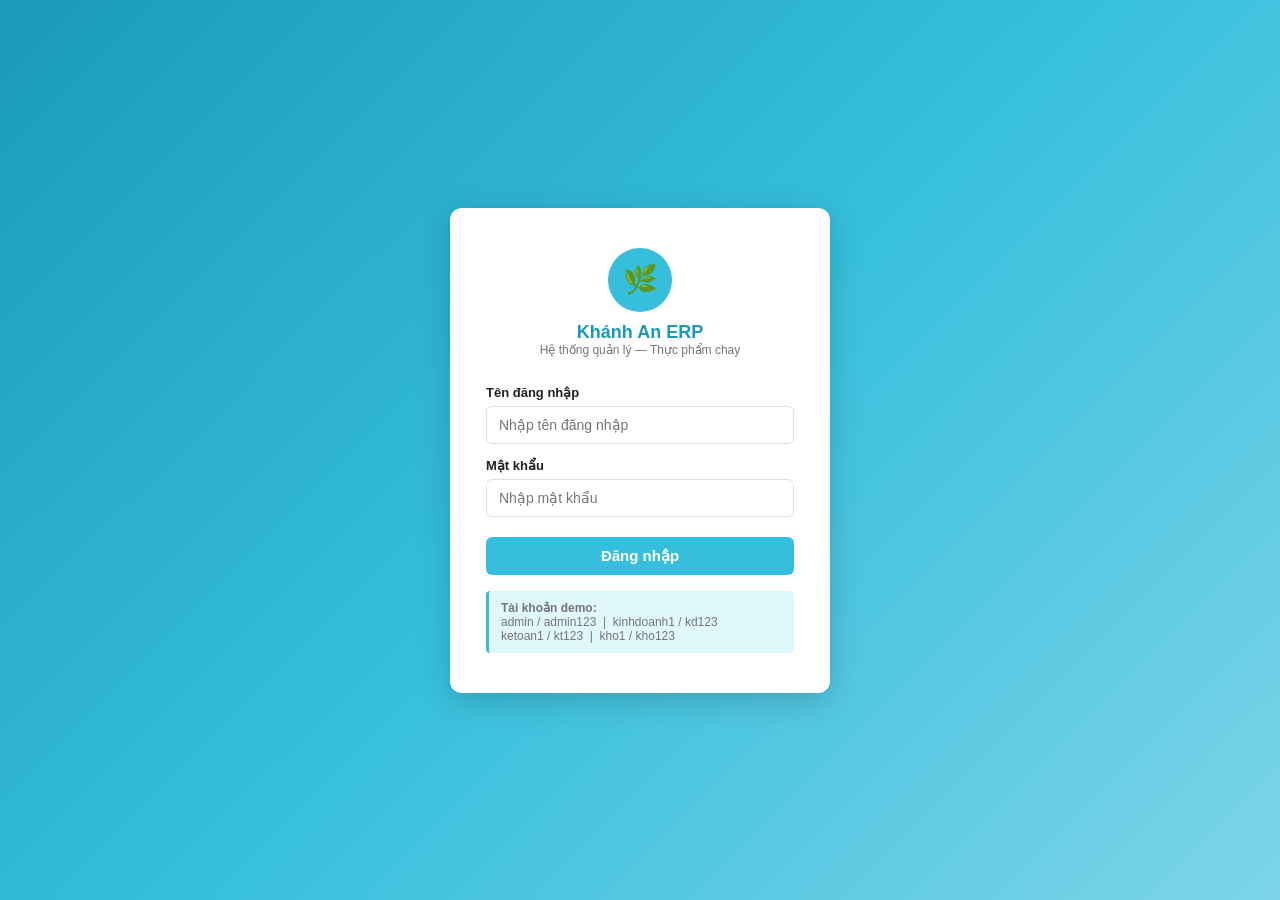
<file: index.html>
<!DOCTYPE html>
<html lang="vi">
<head>
  <meta charset="UTF-8" />
  <meta name="viewport" content="width=device-width, initial-scale=1.0" />
  <title>Đăng nhập — Khánh An ERP</title>
  <link rel="stylesheet" href="assets/css/style.css" />
</head>
<body>
<div class="login-page">
  <div class="login-box">
    <div class="login-logo">
      <div class="logo-circle">🌿</div>
      <h2>Khánh An ERP</h2>
      <p>Hệ thống quản lý — Thực phẩm chay</p>
    </div>

    <div id="error-msg" style="display:none; background:#ffebee; color:#c62828; border-radius:6px; padding:10px 14px; margin-bottom:16px; font-size:13px;"></div>

    <div style="margin-bottom:14px;">
      <label class="form-label" style="display:block; margin-bottom:6px; font-size:13px;">Tên đăng nhập</label>
      <input
        type="text"
        id="username"
        placeholder="Nhập tên đăng nhập"
        style="width:100%; padding:10px 12px; border:1.5px solid #e0e0e0; border-radius:6px; font-size:14px; outline:none; transition:border-color 0.15s;"
        onfocus="this.style.borderColor='#36bfdc'"
        onblur="this.style.borderColor='#e0e0e0'"
      />
    </div>

    <div style="margin-bottom:20px;">
      <label class="form-label" style="display:block; margin-bottom:6px; font-size:13px;">Mật khẩu</label>
      <input
        type="password"
        id="password"
        placeholder="Nhập mật khẩu"
        style="width:100%; padding:10px 12px; border:1.5px solid #e0e0e0; border-radius:6px; font-size:14px; outline:none; transition:border-color 0.15s;"
        onfocus="this.style.borderColor='#36bfdc'"
        onblur="this.style.borderColor='#e0e0e0'"
        onkeydown="if(event.key==='Enter') doLogin()"
      />
    </div>

    <button class="btn-login" onclick="doLogin()">Đăng nhập</button>

    <div class="login-hint">
      <strong>Tài khoản demo:</strong><br/>
      admin / admin123 &nbsp;|&nbsp; kinhdoanh1 / kd123<br/>
      ketoan1 / kt123 &nbsp;|&nbsp; kho1 / kho123
    </div>
  </div>
</div>

<script>
  // If already logged in, redirect
  if (sessionStorage.getItem('ka_user')) {
    window.location.href = 'dashboard.html';
  }

  async function doLogin() {
    const username = document.getElementById('username').value.trim();
    const password = document.getElementById('password').value;
    const errEl = document.getElementById('error-msg');
    errEl.style.display = 'none';

    if (!username || !password) {
      errEl.textContent = 'Vui lòng nhập đầy đủ tên đăng nhập và mật khẩu.';
      errEl.style.display = 'block';
      return;
    }

    try {
      const res = await fetch('data/demo-data.json');
      const data = await res.json();
      const user = data.accounts.find(
        a => a.username === username && a.password === password && a.trangThai === 'active'
      );

      if (!user) {
        errEl.textContent = 'Tên đăng nhập hoặc mật khẩu không đúng.';
        errEl.style.display = 'block';
        return;
      }

      sessionStorage.setItem('ka_user', JSON.stringify(user));
      window.location.href = 'dashboard.html';
    } catch (e) {
      errEl.textContent = 'Không thể tải dữ liệu. Hãy kiểm tra lại kết nối.';
      errEl.style.display = 'block';
    }
  }
</script>
</body>
</html>
</file>
<file: assets/css/style.css>
/* ============================================================
   Khánh An ERP - Global Stylesheet
   ============================================================ */

:root {
  --primary: #36bfdc;
  --primary-dark: #1a9ab8;
  --primary-light: #7dd4e8;
  --secondary: #ff8f00;
  --secondary-light: #ffc046;
  --sidebar-width: 240px;
  --header-height: 60px;
  --bg: #f4f6f8;
  --card-bg: #ffffff;
  --text: #212121;
  --text-muted: #757575;
  --border: #e0e0e0;
  --danger: #d32f2f;
  --success: #388e3c;
  --warning: #f57c00;
  --info: #0288d1;
}

* { box-sizing: border-box; margin: 0; padding: 0; }

body {
  font-family: 'Segoe UI', Arial, sans-serif;
  background: var(--bg);
  color: var(--text);
  font-size: 14px;
}

/* ---- SCROLLBAR ---- */
::-webkit-scrollbar { width: 6px; height: 6px; }
::-webkit-scrollbar-track { background: #f0f0f0; }
::-webkit-scrollbar-thumb { background: #bdbdbd; border-radius: 3px; }

/* ============================================================
   LOGIN PAGE
   ============================================================ */
.login-page {
  min-height: 100vh;
  background: linear-gradient(135deg, var(--primary-dark) 0%, var(--primary) 50%, var(--primary-light) 100%);
  display: flex;
  align-items: center;
  justify-content: center;
}

.login-box {
  background: #fff;
  border-radius: 12px;
  padding: 40px 36px;
  width: 380px;
  box-shadow: 0 8px 32px rgba(0,0,0,0.18);
}

.login-logo {
  text-align: center;
  margin-bottom: 28px;
}

.login-logo .logo-circle {
  width: 64px;
  height: 64px;
  background: var(--primary);
  border-radius: 50%;
  display: inline-flex;
  align-items: center;
  justify-content: center;
  color: #fff;
  font-size: 28px;
  margin-bottom: 10px;
}

.login-logo h2 {
  font-size: 18px;
  font-weight: 700;
  color: var(--primary-dark);
}

.login-logo p {
  font-size: 12px;
  color: var(--text-muted);
}

.login-box .form-label {
  font-weight: 600;
  color: var(--text);
}

.login-box .btn-login {
  background: var(--primary);
  color: #fff;
  width: 100%;
  padding: 10px;
  border: none;
  border-radius: 6px;
  font-size: 15px;
  font-weight: 600;
  cursor: pointer;
  transition: background 0.2s;
}

.login-box .btn-login:hover { background: var(--primary-dark); }

.login-hint {
  background: #e0f8fc;
  border-left: 3px solid var(--primary);
  padding: 10px 12px;
  border-radius: 4px;
  font-size: 12px;
  color: var(--text-muted);
  margin-top: 16px;
}

/* ============================================================
   LAYOUT: SIDEBAR + MAIN
   ============================================================ */
.app-wrapper {
  display: flex;
  min-height: 100vh;
}

/* ---- SIDEBAR ---- */
.sidebar {
  width: var(--sidebar-width);
  background: var(--primary-dark);
  color: #fff;
  display: flex;
  flex-direction: column;
  position: fixed;
  top: 0; left: 0; bottom: 0;
  z-index: 100;
  transition: transform 0.3s;
}

.sidebar-brand {
  padding: 16px 20px;
  border-bottom: 1px solid rgba(255,255,255,0.1);
  display: flex;
  align-items: center;
  gap: 10px;
  min-height: var(--header-height);
}

.sidebar-brand .brand-icon {
  width: 36px; height: 36px;
  background: var(--secondary);
  border-radius: 8px;
  display: flex; align-items: center; justify-content: center;
  font-size: 18px; color: #fff; flex-shrink: 0;
}

.sidebar-brand .brand-text { font-weight: 700; font-size: 15px; line-height: 1.2; }
.sidebar-brand .brand-sub { font-size: 10px; opacity: 0.7; }

.sidebar-nav { flex: 1; padding: 12px 0; overflow-y: auto; }

.nav-section-title {
  font-size: 10px;
  font-weight: 700;
  text-transform: uppercase;
  letter-spacing: 1px;
  color: rgba(255,255,255,0.45);
  padding: 8px 20px 4px;
  margin-top: 8px;
}

.nav-item {
  display: flex;
  align-items: center;
  gap: 10px;
  padding: 10px 20px;
  color: rgba(255,255,255,0.8);
  text-decoration: none;
  font-size: 14px;
  border-left: 3px solid transparent;
  transition: all 0.15s;
  cursor: pointer;
}

.nav-item:hover {
  background: rgba(255,255,255,0.08);
  color: #fff;
  text-decoration: none;
}

.nav-item.active {
  background: rgba(255,255,255,0.12);
  color: #fff;
  border-left-color: var(--secondary);
  font-weight: 600;
}

.nav-item .nav-icon { font-size: 16px; width: 20px; text-align: center; flex-shrink: 0; }

.sidebar-footer {
  padding: 16px 20px;
  border-top: 1px solid rgba(255,255,255,0.1);
  font-size: 12px;
}

.user-info { display: flex; align-items: center; gap: 10px; }
.user-avatar {
  width: 32px; height: 32px;
  background: var(--secondary);
  border-radius: 50%;
  display: flex; align-items: center; justify-content: center;
  font-weight: 700; font-size: 13px; color: #fff; flex-shrink: 0;
}
.user-name { font-weight: 600; color: #fff; font-size: 13px; }
.user-role { color: rgba(255,255,255,0.6); font-size: 11px; }

.btn-logout {
  margin-top: 10px;
  display: flex;
  align-items: center;
  gap: 6px;
  color: rgba(255,255,255,0.6);
  background: none;
  border: none;
  cursor: pointer;
  font-size: 12px;
  padding: 4px 0;
  transition: color 0.15s;
}

.btn-logout:hover { color: #fff; }

/* ---- MAIN CONTENT ---- */
.main-content {
  margin-left: var(--sidebar-width);
  flex: 1;
  display: flex;
  flex-direction: column;
  min-height: 100vh;
}

/* ---- TOP HEADER ---- */
.top-header {
  height: var(--header-height);
  background: #fff;
  border-bottom: 1px solid var(--border);
  display: flex;
  align-items: center;
  padding: 0 24px;
  gap: 16px;
  position: sticky;
  top: 0;
  z-index: 90;
  box-shadow: 0 1px 4px rgba(0,0,0,0.06);
}

.page-title {
  font-size: 17px;
  font-weight: 700;
  color: var(--primary-dark);
  flex: 1;
}

.header-actions { display: flex; align-items: center; gap: 10px; }

/* ---- PAGE CONTENT ---- */
.page-content { padding: 24px; flex: 1; }

/* ============================================================
   CARDS & STATS
   ============================================================ */
.stats-grid {
  display: grid;
  grid-template-columns: repeat(4, 1fr);
  gap: 16px;
  margin-bottom: 20px;
}

.stat-card {
  background: var(--card-bg);
  border-radius: 10px;
  padding: 20px;
  box-shadow: 0 1px 4px rgba(0,0,0,0.08);
  display: flex;
  align-items: center;
  gap: 16px;
  border-left: 4px solid transparent;
}

.stat-card.green { border-left-color: var(--success); }
.stat-card.orange { border-left-color: var(--secondary); }
.stat-card.red { border-left-color: var(--danger); }
.stat-card.blue { border-left-color: var(--info); }

.stat-icon {
  width: 48px; height: 48px;
  border-radius: 10px;
  display: flex; align-items: center; justify-content: center;
  font-size: 22px; flex-shrink: 0;
}

.stat-card.green .stat-icon { background: #e8f5e9; color: var(--success); }
.stat-card.orange .stat-icon { background: #fff3e0; color: var(--secondary); }
.stat-card.red .stat-icon { background: #ffebee; color: var(--danger); }
.stat-card.blue .stat-icon { background: #e1f5fe; color: var(--info); }

.stat-label { font-size: 12px; color: var(--text-muted); margin-bottom: 4px; }
.stat-value { font-size: 20px; font-weight: 700; color: var(--text); }
.stat-sub { font-size: 11px; color: var(--text-muted); margin-top: 2px; }

/* ============================================================
   CHART CONTAINERS
   ============================================================ */
.charts-grid {
  display: grid;
  grid-template-columns: 2fr 1fr;
  gap: 16px;
  margin-bottom: 20px;
}

.chart-card {
  background: var(--card-bg);
  border-radius: 10px;
  padding: 20px;
  box-shadow: 0 1px 4px rgba(0,0,0,0.08);
}

.chart-card h6 {
  font-size: 14px;
  font-weight: 700;
  color: var(--primary-dark);
  margin-bottom: 16px;
  display: flex;
  align-items: center;
  gap: 6px;
}

.chart-card h6 span { font-size: 16px; }

/* ============================================================
   TABLES
   ============================================================ */
.card {
  background: var(--card-bg);
  border-radius: 10px;
  box-shadow: 0 1px 4px rgba(0,0,0,0.08);
  margin-bottom: 20px;
  overflow: hidden;
}

.card-header {
  padding: 16px 20px;
  border-bottom: 1px solid var(--border);
  display: flex;
  align-items: center;
  justify-content: space-between;
  background: #fff;
}

.card-header h6 {
  font-size: 14px;
  font-weight: 700;
  color: var(--primary-dark);
  margin: 0;
  display: flex;
  align-items: center;
  gap: 6px;
}

.card-body { padding: 0; }

.table-responsive { overflow-x: auto; }

table.ka-table {
  width: 100%;
  border-collapse: collapse;
  font-size: 13px;
}

table.ka-table thead th {
  background: #f5f5f5;
  padding: 10px 14px;
  text-align: left;
  font-weight: 600;
  color: var(--text-muted);
  border-bottom: 2px solid var(--border);
  white-space: nowrap;
}

table.ka-table tbody td {
  padding: 10px 14px;
  border-bottom: 1px solid #f0f0f0;
  vertical-align: middle;
}

table.ka-table tbody tr:last-child td { border-bottom: none; }
table.ka-table tbody tr:hover { background: #fafafa; }

/* ============================================================
   BADGES & STATUS
   ============================================================ */
.badge-status {
  display: inline-block;
  padding: 3px 10px;
  border-radius: 20px;
  font-size: 11px;
  font-weight: 600;
  text-transform: uppercase;
  letter-spacing: 0.5px;
}

.badge-status.active { background: #e0f8fc; color: #1a9ab8; }
.badge-status.inactive { background: #f5f5f5; color: #9e9e9e; }
.badge-status.nhap { background: #f3e5f5; color: #7b1fa2; }
.badge-status.hoan_thanh { background: #e0f8fc; color: #1a9ab8; }
.badge-status.cho_thanh_toan { background: #fff3e0; color: #e65100; }
.badge-status.da_huy { background: #ffebee; color: #c62828; }

/* ============================================================
   BUTTONS
   ============================================================ */
.btn-ka {
  display: inline-flex;
  align-items: center;
  gap: 6px;
  padding: 8px 16px;
  border-radius: 6px;
  font-size: 13px;
  font-weight: 600;
  cursor: pointer;
  border: none;
  transition: all 0.15s;
  text-decoration: none;
}

.btn-ka-primary { background: var(--primary); color: #fff; }
.btn-ka-primary:hover { background: var(--primary-dark); color: #fff; }

.btn-ka-secondary { background: var(--secondary); color: #fff; }
.btn-ka-secondary:hover { background: #e65100; color: #fff; }

.btn-ka-outline {
  background: #fff;
  color: var(--primary);
  border: 1.5px solid var(--primary);
}
.btn-ka-outline:hover { background: var(--primary); color: #fff; }

.btn-ka-danger { background: var(--danger); color: #fff; }
.btn-ka-danger:hover { background: #b71c1c; color: #fff; }

.btn-ka-sm { padding: 5px 10px; font-size: 12px; }

.btn-ka-excel {
  background: #217346;
  color: #fff;
}
.btn-ka-excel:hover { background: #145a32; color: #fff; }

/* ============================================================
   FILTER BAR
   ============================================================ */
.filter-bar {
  background: #fff;
  border-radius: 10px;
  padding: 14px 20px;
  margin-bottom: 16px;
  box-shadow: 0 1px 4px rgba(0,0,0,0.06);
  display: flex;
  flex-wrap: wrap;
  gap: 12px;
  align-items: flex-end;
}

.filter-group { display: flex; flex-direction: column; gap: 4px; }
.filter-group label { font-size: 11px; font-weight: 600; color: var(--text-muted); text-transform: uppercase; }

.filter-group select,
.filter-group input {
  padding: 7px 10px;
  border: 1.5px solid var(--border);
  border-radius: 6px;
  font-size: 13px;
  background: #fff;
  color: var(--text);
  outline: none;
  transition: border-color 0.15s;
  min-width: 140px;
}

.filter-group select:focus,
.filter-group input:focus { border-color: var(--primary); }

/* ============================================================
   FORMS
   ============================================================ */
.form-grid {
  display: grid;
  grid-template-columns: 1fr 1fr;
  gap: 16px;
}

.form-group { display: flex; flex-direction: column; gap: 5px; }
.form-group label { font-size: 12px; font-weight: 600; color: var(--text-muted); }
.form-group input,
.form-group select,
.form-group textarea {
  padding: 8px 12px;
  border: 1.5px solid var(--border);
  border-radius: 6px;
  font-size: 13px;
  outline: none;
  transition: border-color 0.15s;
  font-family: inherit;
}
.form-group input:focus,
.form-group select:focus,
.form-group textarea:focus { border-color: var(--primary); }

/* ============================================================
   MODAL
   ============================================================ */
.modal-overlay {
  display: none;
  position: fixed;
  inset: 0;
  background: rgba(0,0,0,0.45);
  z-index: 200;
  align-items: center;
  justify-content: center;
}
.modal-overlay.open { display: flex; }

.modal-box {
  background: #fff;
  border-radius: 12px;
  width: 90%;
  max-width: 600px;
  max-height: 90vh;
  overflow-y: auto;
  box-shadow: 0 16px 48px rgba(0,0,0,0.2);
  animation: slideUp 0.2s ease;
}

.modal-box.modal-lg { max-width: 900px; }

@keyframes slideUp {
  from { transform: translateY(20px); opacity: 0; }
  to { transform: translateY(0); opacity: 1; }
}

.modal-header {
  padding: 18px 24px;
  border-bottom: 1px solid var(--border);
  display: flex;
  align-items: center;
  justify-content: space-between;
}

.modal-header h5 {
  font-size: 16px;
  font-weight: 700;
  color: var(--primary-dark);
  margin: 0;
}

.modal-close {
  background: none;
  border: none;
  font-size: 20px;
  cursor: pointer;
  color: var(--text-muted);
  line-height: 1;
}
.modal-close:hover { color: var(--danger); }

.modal-body { padding: 24px; }
.modal-footer {
  padding: 14px 24px;
  border-top: 1px solid var(--border);
  display: flex;
  justify-content: flex-end;
  gap: 10px;
}

/* ============================================================
   TOAST NOTIFICATION
   ============================================================ */
.toast-container {
  position: fixed;
  bottom: 24px;
  right: 24px;
  z-index: 999;
  display: flex;
  flex-direction: column;
  gap: 8px;
}

.toast {
  background: #323232;
  color: #fff;
  padding: 12px 20px;
  border-radius: 8px;
  font-size: 13px;
  min-width: 240px;
  box-shadow: 0 4px 12px rgba(0,0,0,0.2);
  display: flex;
  align-items: center;
  gap: 10px;
  animation: fadeInUp 0.3s ease;
}

.toast.success { background: #36bfdc; }
.toast.error { background: #c62828; }
.toast.warning { background: #e65100; }

@keyframes fadeInUp {
  from { transform: translateY(10px); opacity: 0; }
  to { transform: translateY(0); opacity: 1; }
}

/* ============================================================
   UTILITY
   ============================================================ */
.text-right { text-align: right; }
.text-center { text-align: center; }
.text-muted { color: var(--text-muted); }
.text-success { color: var(--success); }
.text-danger { color: var(--danger); }
.text-warning { color: var(--warning); }
.text-primary { color: var(--primary); }
.fw-bold { font-weight: 700; }
.mb-0 { margin-bottom: 0; }
.mt-0 { margin-top: 0; }
.d-flex { display: flex; }
.align-center { align-items: center; }
.gap-8 { gap: 8px; }
.gap-12 { gap: 12px; }

.empty-state {
  text-align: center;
  padding: 48px 24px;
  color: var(--text-muted);
}
.empty-state .empty-icon { font-size: 48px; margin-bottom: 12px; }

/* ============================================================
   ORDER DETAIL TABLE (Phiếu thanh toán)
   ============================================================ */
.order-product-table {
  width: 100%;
  border-collapse: collapse;
  font-size: 13px;
  margin-bottom: 12px;
}
.order-product-table th {
  background: var(--primary);
  color: #fff;
  padding: 8px 12px;
  text-align: center;
  font-weight: 600;
}
.order-product-table td {
  padding: 8px 12px;
  border: 1px solid var(--border);
  text-align: center;
}
.order-product-table tfoot td {
  background: #f5f5f5;
  font-weight: 600;
}

.summary-box {
  background: #e0f8fc;
  border: 1px solid #90e0ef;
  border-radius: 8px;
  padding: 16px 20px;
}

.summary-row {
  display: flex;
  justify-content: space-between;
  padding: 5px 0;
  font-size: 13px;
  border-bottom: 1px solid #b0e8f4;
}
.summary-row:last-child { border-bottom: none; }
.summary-row.total {
  font-weight: 700;
  font-size: 15px;
  color: var(--danger);
  border-top: 2px solid var(--primary);
  margin-top: 6px;
  padding-top: 10px;
}

/* ============================================================
   RESPONSIVE
   ============================================================ */
@media (max-width: 768px) {
  .sidebar { transform: translateX(-100%); }
  .sidebar.open { transform: translateX(0); }
  .main-content { margin-left: 0; }
  .stats-grid { grid-template-columns: 1fr 1fr; }
  .charts-grid { grid-template-columns: 1fr; }
  .form-grid { grid-template-columns: 1fr; }
}

@media (max-width: 480px) {
  .stats-grid { grid-template-columns: 1fr; }
  .page-content { padding: 16px; }
}
</file>
